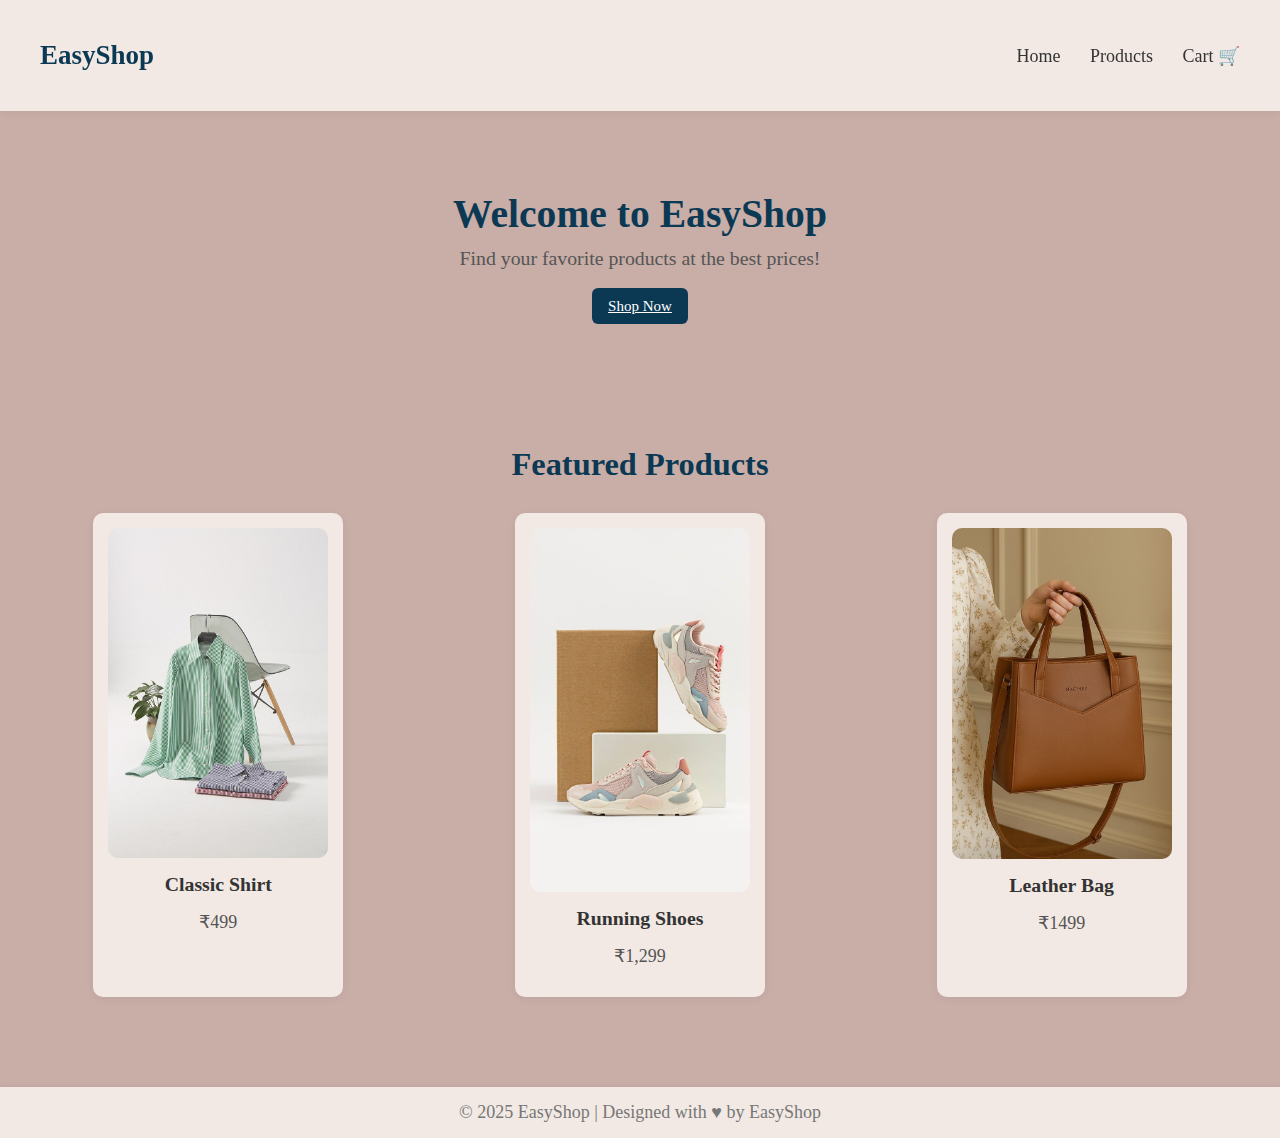
<file: index.html>
<!DOCTYPE html>
<html lang="en">
<head>
  <meta charset="UTF-8" />
  <meta name="viewport" content="width=device-width, initial-scale=1.0" />
  <title>EasyShop | Home</title>
  <link rel="stylesheet" href="css/style.css" />
</head>
<body>

  <!-- Navbar -->
  <header class="navbar">
    <h1 class="logo">EasyShop</h1>
    <nav>
      <a href="index.html">Home</a>
      <a href="products.html">Products</a>
      <a href="cart.html">Cart 🛒</a>

    </nav>
  </header>

  <!-- Hero Section -->
  <section class="hero">
    <h2>Welcome to EasyShop</h2>
    <p>Find your favorite products at the best prices!</p>
    <a href="products.html" class="btn">Shop Now</a>
  </section>

  <!-- Featured Products -->
  <section class="products">
    <h2>Featured Products</h2>
    <div class="product-list">
      <div class="product-card">
        <img src="images/product1.jpg" alt="Product 1">
        <h3>Classic Shirt</h3>
        <p>₹499</p>
      </div>
      <div class="product-card">
        <img src="images/product2.jpg" alt="Product 2">
        <h3>Running Shoes</h3>
        <p>₹1,299</p>
      </div>
      <div class="product-card">
        <img src="images/product3.jpg" alt="Product 3">
        <h3>Leather Bag</h3>
        <p>₹1499</p>
      </div>
    </div>
  </section>

  <footer>
    <p>© 2025 EasyShop | Designed with ♥ by EasyShop</p>
  </footer>

<script src="js/script.js"></script>


</body>
</html>
</file>
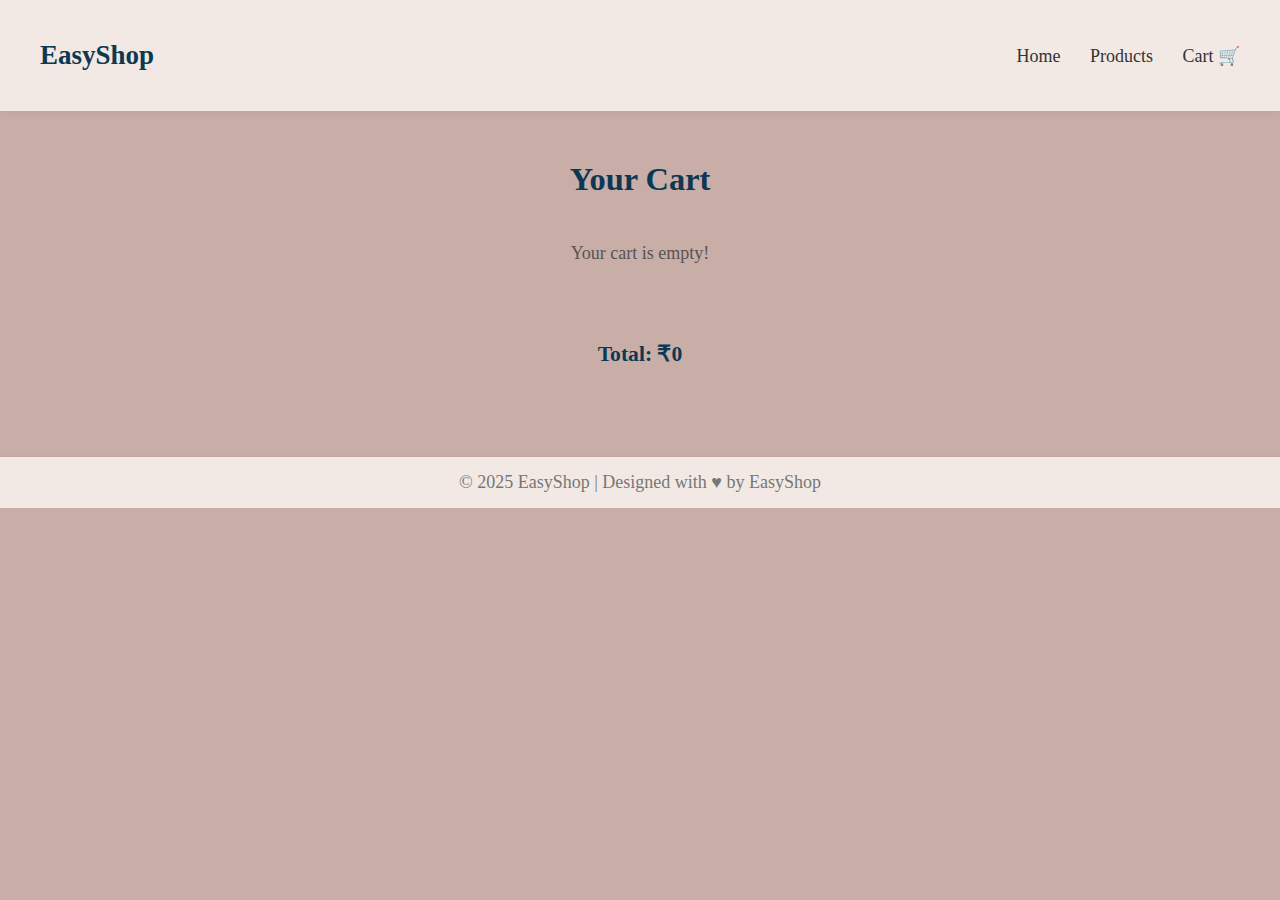
<file: cart.html>
<!DOCTYPE html>
<html lang="en">
<head>
  <meta charset="UTF-8">
  <meta name="viewport" content="width=device-width, initial-scale=1.0">
  <title>EasyShop | cart</title>
  <link rel="stylesheet" href="css/style.css">
</head>
<body>

  <!-- Navbar -->
  <header class="navbar">
    <h1 class="logo">EasyShop</h1>
    <nav>
      <a href="index.html">Home</a>
      <a href="products.html">Products</a>
      <a href="cart.html">Cart 🛒</a>
    </nav>
  </header>

  <!-- Cart Section -->
  <section class="products">
    <h2>Your Cart</h2>
    <div class="product-list" id="cart-list">
      <!-- Cart items will be injected here -->
    </div>
    <h3 id="total-price">Total: ₹0</h3>
  </section>

  <footer>
    <p>© 2025 EasyShop | Designed with ♥ by EasyShop</p>
  </footer>
<script src="js/script.js"></script>
  <script src="js/cart.js"></script>
</body>
</html>
</file>
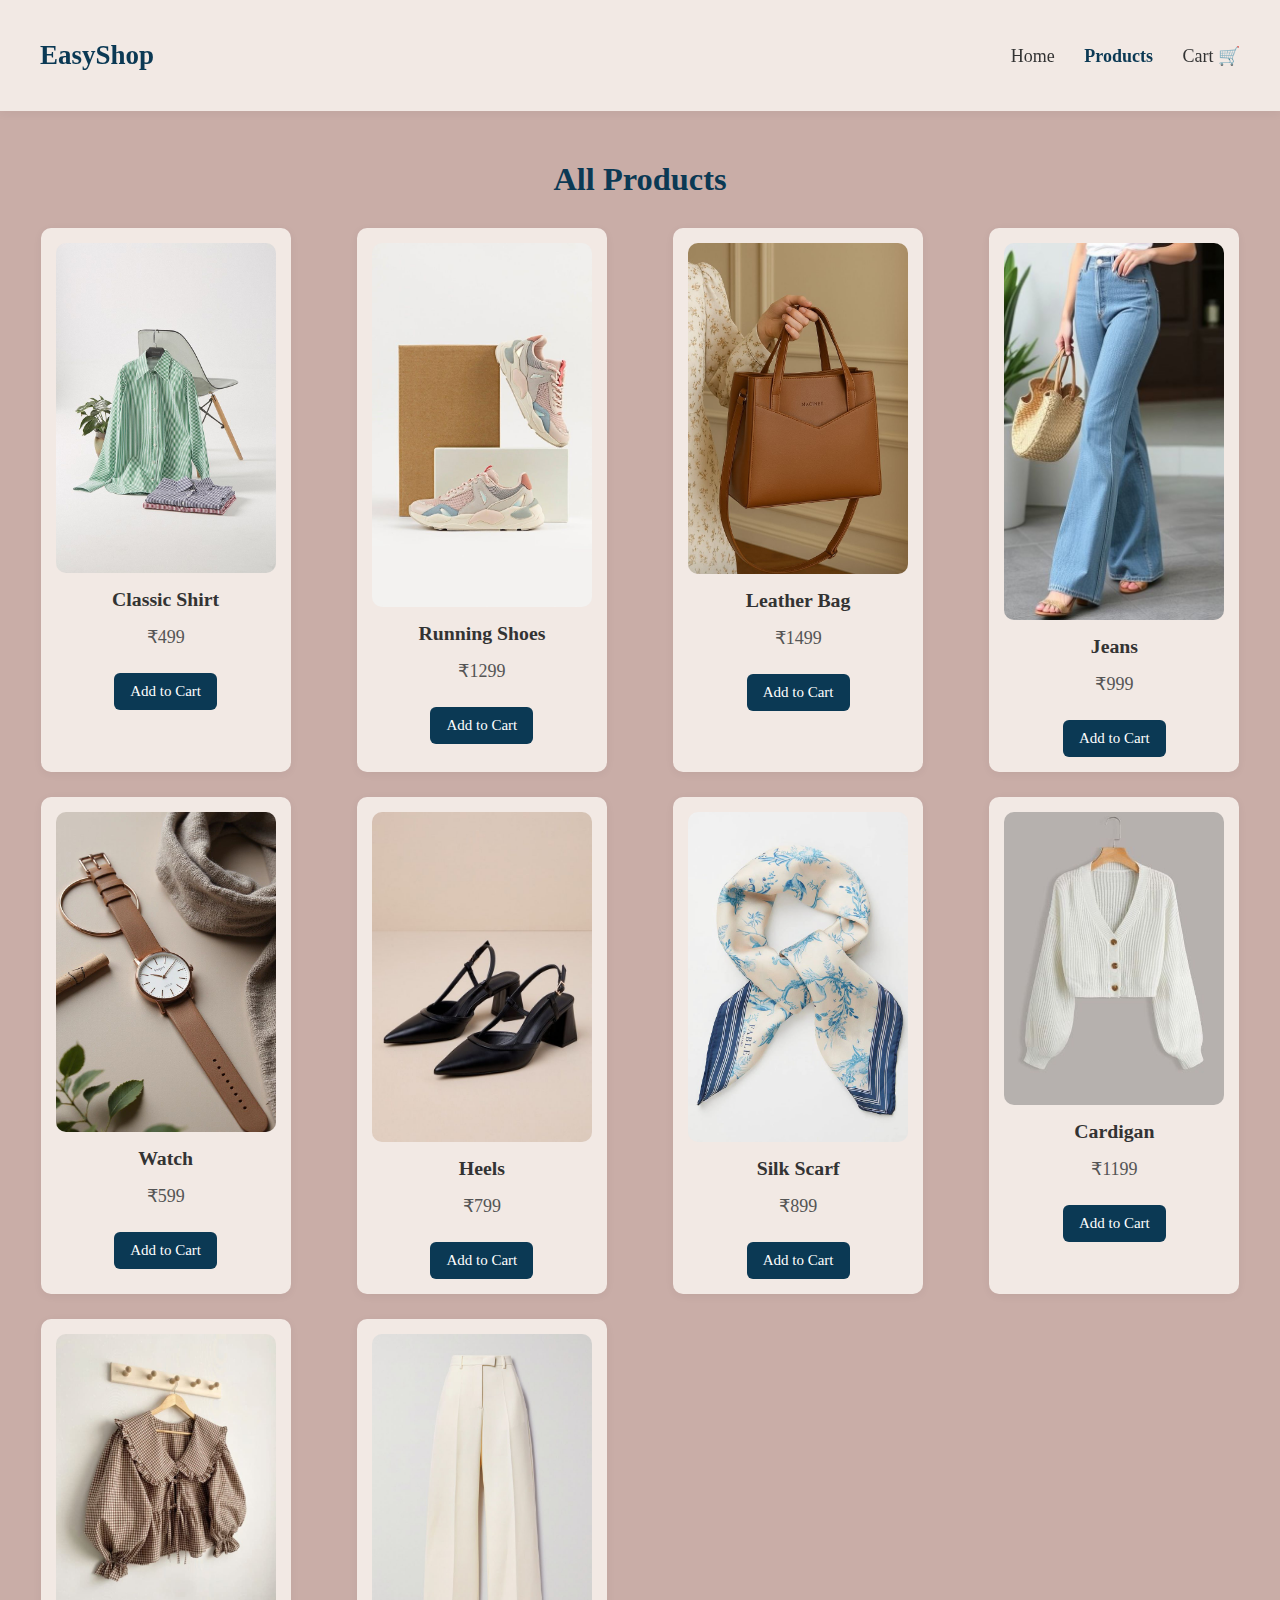
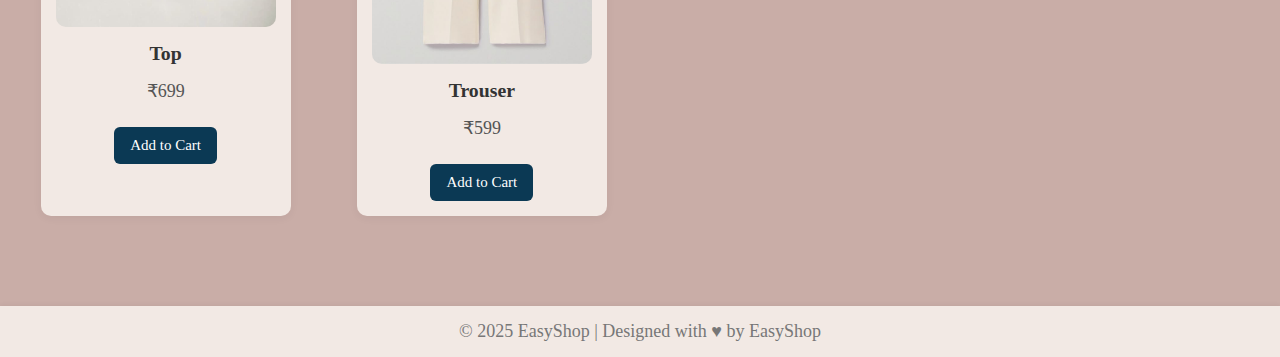
<file: products.html>
<!DOCTYPE html>
<html lang="en">
<head>
  <meta charset="UTF-8">
  <meta name="viewport" content="width=device-width, initial-scale=1.0">
  <title>EasyShop | Product</title>
  <link rel="stylesheet" href="css/style.css">
</head>
<body>

  <!-- Navbar -->
  <header class="navbar">
    <h1 class="logo">EasyShop</h1>
    <nav>
      <a href="index.html">Home</a>
      <a href="products.html">Products</a>
      <a href="cart.html">Cart 🛒</a>

    </nav>
  </header>

  <!-- Products Section -->
  <section class="products">
    <h2>All Products</h2>
    <div class="product-list" id="product-list">
      <!-- Products will be injected here by JS -->
    </div>
  </section>

  <footer>
    <p>© 2025 EasyShop | Designed with ♥ by EasyShop</p>
  </footer>

  <script src="js/script.js"></script>
</body>
</html>
</file>
<file: css/style.css>
/* ---------- General ---------- */
* {
  margin: 0;
  padding: 0;
  box-sizing: border-box;
  font-family: Garamond, serif;
  font-size: large;
}

body {
  background-color: #c9ada7;
  color: #333;
}

/* ---------- Navbar ---------- */
.navbar {
  display: flex;
  justify-content: space-between;
  align-items: center;
  padding: 40px 40px;
  background-color: #f2e9e4;
  box-shadow: 0 2px 10px rgba(0,0,0,0.05);
  position: sticky;
  top: 0;
  z-index: 10;
  
}

.logo {
  font-size: 1.5rem;
  color: #0b3954;
  font-weight: 600;
}

.navbar nav a {
  text-decoration: none;
  color: #333;
  margin-left: 25px;
  transition: color 0.3s;
}

.navbar nav a:hover {
  color: #0b3954;
}

/* ---------- Hero Section ---------- */
.hero {
  text-align: center;
  padding: 80px 20px;
  background-color: #c9ada7;
 
}

.hero h2 {
  font-size: 2.2rem;
  color: #0b3954;
  margin-bottom: 10px;
}

.hero p {
  font-size: 1.1rem;
  color: #555;
  margin-bottom: 25px;
}

.btn {
  cursor: pointer;
  background-color: #0b3954;
  color: white;
  border: none;
  padding: 8px 15px;
  border-radius: 20px;
  margin-top: 10px;
  transition: background 0.3s, transform 0.2s;
}

.btn:hover {
  background-color: #133d61;
  transform: translateY(-2px);
}

/* ---------- Products Section ---------- */
.products {
  padding: 50px 20px;
  text-align: center;
}

.products h2 {
  font-size: 1.8rem;
  color: #0b3954;
  margin-bottom: 30px;
}

.product-list {
  display: grid;
  grid-template-columns: repeat(auto-fit, minmax(250px, 1fr));
  gap: 25px;
  justify-items: center;
}

.product-card {
  background-color: #f2e9e4;
  border-radius: 10px;
  box-shadow: 0 2px 10px rgba(0,0,0,0.05);
  padding: 15px;
  width: 250px;
  transition: transform 0.3s ease, box-shadow 0.3s ease;
}

.product-card:hover {
  transform: translateY(-5px);
  box-shadow: 0 5px 15px rgba(0,0,0,0.1);
}

.product-card img {
  width: 100%;
  border-radius: 10px;
  margin-bottom: 10px;
}

.product-card h3 {
  font-size: 1.1rem;
  color: #333;
  margin-bottom: 5px;
}

.product-card p {
  color: #666;
  font-weight: 500;
}
#total-price{
    margin-top: 5%;
    color: #0b3954;
    font-size: larger;
}
/* ---------- Footer ---------- */
footer {
  background-color: #f2e9e4;
  text-align: center;
  padding: 15px 0;
  font-size: 0.9rem;
  color: #777;
  margin-top: 40px;
  box-shadow: 0 -1px 5px rgba(0,0,0,0.05);
}

.product-list p {
  font-size: 1rem;
  color: #555;
  margin: 15px 0;
  text-align: center;
}

.product-list p:empty {
  color: #999;
  font-style: italic;
}
@media (max-width: 768px) {
  .navbar {
    flex-direction: column;
    align-items: flex-start;
  }
  .navbar nav {
    margin-top: 10px;
  }
  .product-list {
    grid-template-columns: 1fr;
  }
  .hero {
    padding: 60px 20px;
  }
}

.navbar nav a.active {
  color: #0b3954; /* or any highlight color */
  font-weight: 600;
}
/* General button style */
.btn {
  background-color: #0b3954;   /* Blue color */
  color: white;
  border: none;
  padding: 10px 16px;
  border-radius: 6px;
  cursor: pointer;
  font-size: 15px;
  transition: 0.3s ease;
}

/* Hover effect */
.btn:hover {
  background-color: #236a93;  
}

/* Add to Cart button (optional custom color) */
.add-btn {
  background-color:  #0b3954; /* green */
}

.add-btn:hover {
  background-color: #236a93;
}

/* Remove button (optional custom color) */
.remove-btn {
  background-color: #954049; /* red */
}

.remove-btn:hover {
  background-color: #c9ada7
}
</file>
